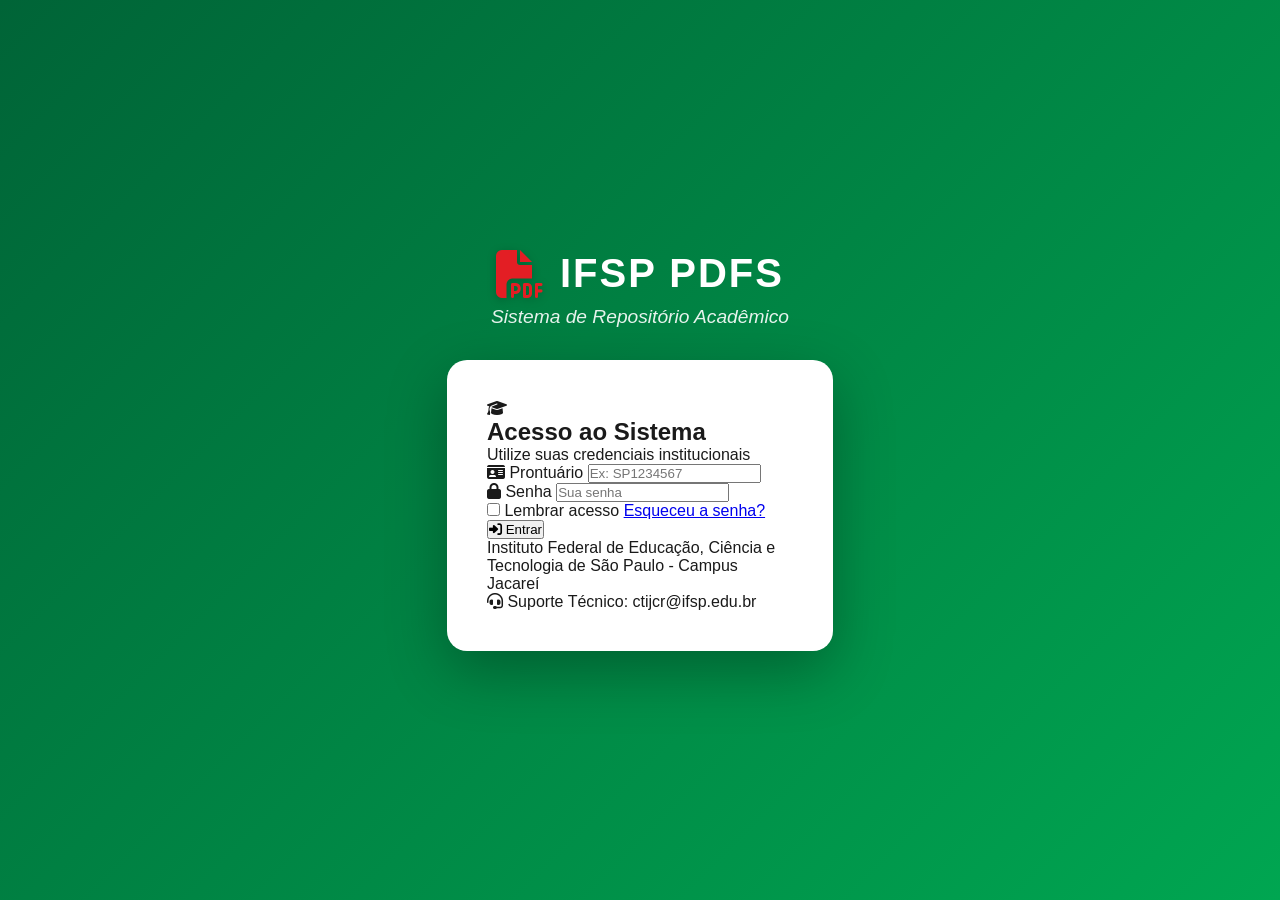
<file: index.html>
<!DOCTYPE html>
<html lang="pt-BR">
<head>
    <meta charset="UTF-8">
    <meta name="viewport" content="width=device-width, initial-scale=1.0">
    <title>IFSP PDFs - Repositório de Documentos Acadêmicos</title>
    <link rel="stylesheet" href="style.css">
    <link rel="stylesheet" href="https://cdnjs.cloudflare.com/ajax/libs/font-awesome/6.4.0/css/all.min.css">
</head>
<body>
    <header>
        <div class="header-top">
            <div class="user-info" id="userInfo">
                <i class="fas fa-user-circle"></i>
                <span id="userName"></span>
                <span class="user-prontuario" id="userProntuario"></span>
            </div>
            <button class="logout-btn" onclick="logout()">
                <i class="fas fa-sign-out-alt"></i> Sair
            </button>
        </div>
        <div class="logo-container">
            <i class="fas fa-file-pdf"></i>
            <h1>IFSP PDFs</h1>
        </div>
        <p class="subtitle">Repositório de Documentos Acadêmicos</p>
    </header>

    <main>
        <!-- Seção de Upload -->
        <section class="upload-section">
            <div class="upload-container">
                <h2><i class="fas fa-cloud-upload-alt"></i> Submeter Documento Acadêmico</h2>
                <form id="uploadForm">
                    <div class="form-row">
                        <div class="form-group">
                            <label for="tipoDocumento"><i class="fas fa-tag"></i> Tipo de Documento *</label>
                            <select id="tipoDocumento" required>
                                <option value="">Selecione o tipo...</option>
                                <option value="tcc">TCC - Trabalho de Conclusão de Curso</option>
                                <option value="dissertacao">Dissertação de Mestrado</option>
                                <option value="tese">Tese de Doutorado</option>
                                <option value="artigo">Artigo Científico</option>
                                <option value="relatorio">Relatório Técnico</option>
                                <option value="projeto">Projeto de Pesquisa</option>
                                <option value="monografia">Monografia</option>
                                <option value="resumo">Resumo Expandido</option>
                                <option value="outro">Outro Documento Acadêmico</option>
                            </select>
                        </div>

                        <div class="form-group">
                            <label for="curso"><i class="fas fa-book"></i> Curso *</label>
                            <select id="curso" required>
                                <option value="">Selecione o curso...</option>
                                <option value="ads">Análise e Desenvolvimento de Sistemas</option>
                                <option value="cc">Ciência da Computação</option>
                                <option value="pedagogia">Pedagogia</option>
                                <option value="ddi">Design de Interiores</option>
                                <option value="aeu">Arquitetura e Urbanismo</option>
                                <option value="administracao">Administração</option>
                                <option value="outro">Outro</option>
                            </select>
                        </div>
                    </div>

                    <div class="form-group">
                        <label for="titulo"><i class="fas fa-heading"></i> Título do Trabalho *</label>
                        <input type="text" id="titulo" placeholder="Digite o título completo" required>
                    </div>

                    <div class="form-group">
                        <label for="autores"><i class="fas fa-users"></i> Autores/Colaboradores *</label>
                        <input type="text" id="autores" placeholder="Nome dos autores separados por vírgula" required>
                        <small>Ex: João Silva, Maria Santos</small>
                    </div>

                    <div class="form-row">
                        <div class="form-group">
                            <label for="orientador"><i class="fas fa-chalkboard-teacher"></i> Orientador</label>
                            <input type="text" id="orientador" placeholder="Nome do orientador">
                        </div>

                        <div class="form-group">
                            <label for="ano"><i class="fas fa-calendar-alt"></i> Ano *</label>
                            <input type="number" id="ano" min="2000" max="2030" value="2024" required>
                        </div>
                    </div>

                    <div class="form-group">
                        <label for="palavrasChave"><i class="fas fa-key"></i> Palavras-chave</label>
                        <input type="text" id="palavrasChave" placeholder="Ex: IA, Educação, Python">
                    </div>

                    <div class="file-input-wrapper" id="dropZone">
                        <input type="file" id="pdfFile" accept=".pdf" required style="display: none;">
                        <label for="pdfFile" class="file-label">
                            <i class="fas fa-folder-open"></i>
                            <span>Escolher arquivo PDF *</span>
                        </label>
                        <p id="fileName" class="file-name">Nenhum arquivo selecionado</p>
                        <div class="drag-drop-hint"><i class="fas fa-mouse-pointer"></i> Ou arraste e solte o PDF aqui</div>
                    </div>

                    <button type="submit" class="upload-btn" id="btnSubmit">
                        <span class="btn-text"><i class="fas fa-upload"></i> Submeter Documento</span>
                        <span class="loader" style="display: none;"><i class="fas fa-spinner fa-spin"></i> Processando...</span>
                    </button>
                </form>
                <div id="uploadStatus" class="status-message"></div>
            </div>
        </section>

        <!-- Seção de Filtros -->
        <section class="filters-section">
            <div class="filters-container">
                <h3><i class="fas fa-filter"></i> Filtrar Documentos</h3>
                
                <div class="filters-row">
                    <div class="filter-group search-group">
                        <i class="fas fa-search"></i>
                        <input type="text" id="searchInput" placeholder="Buscar por título, autor, orientador ou palavra-chave...">
                    </div>

                    <div class="filter-group">
                        <label><i class="fas fa-tag"></i> Tipo</label>
                        <select id="filterType">
                            <option value="">Todos</option>
                            <option value="tcc">TCC</option>
                            <option value="dissertacao">Dissertação</option>
                            <option value="tese">Tese</option>
                            <option value="artigo">Artigo</option>
                            <option value="relatorio">Relatório</option>
                            <option value="projeto">Projeto</option>
                            <option value="monografia">Monografia</option>
                            <option value="resumo">Resumo</option>
                        </select>
                    </div>

                    <div class="filter-group">
                        <label><i class="fas fa-book"></i> Curso</label>
                        <select id="filterCourse">
                            <option value="">Todos</option>
                            <option value="ads">Análise e Desenvolvimento de Sistemas</option>
                            <option value="cc">Ciência da Computação</option>
                            <option value="pedagogia">Pedagogia</option>
                            <option value="ddi">Design de Interiores</option>
                            <option value="aeu">Arquitetura e Urbanismo</option>
                            <option value="administracao">Administração</option>
                        </select>
                    </div>

                    <div class="filter-group">
                        <label><i class="fas fa-calendar"></i> Ano</label>
                        <select id="filterYear">
                            <option value="">Todos</option>
                        </select>
                    </div>

                    <button id="clearFiltersBtn" class="clear-filters-btn">
                        <i class="fas fa-times"></i> Limpar
                    </button>
                </div>

                <div class="filter-stats">
                    <div class="stats-left">
                        Mostrando <span id="resultsCount">0</span> documento(s)
                    </div>
                    <div class="stats-right">
                        <label>Ordenar por:</label>
                        <select id="sortBy">
                            <option value="date">📅 Mais recente</option>
                            <option value="title">🔤 Título (A-Z)</option>
                            <option value="downloads">📥 Mais baixados</option>
                            <option value="year">📆 Ano (decrescente)</option>
                        </select>
                        <button id="exportBtn" class="export-btn" title="Exportar para CSV">
                            <i class="fas fa-download"></i> CSV
                        </button>
                    </div>
                </div>
            </div>
        </section>

        <!-- Lista de PDFs -->
        <section class="pdfs-section">
            <div id="pdfsList" class="pdfs-grid">
                <div class="loading">
                    <i class="fas fa-spinner fa-spin"></i>
                    <p>Carregando documentos...</p>
                </div>
            </div>
        </section>
    </main>

    <!-- Modal de Detalhes -->
    <div id="documentModal" class="modal">
        <div class="modal-content">
            <span class="close-modal" onclick="closeModal()">&times;</span>
            <div class="modal-header">
                <span class="document-type-badge" id="modalType"></span>
                <h2 id="modalTitle"></h2>
            </div>
            <div class="modal-body">
                <div class="modal-info">
                    <p><i class="fas fa-users"></i> <strong>Autores:</strong> <span id="modalAuthors"></span></p>
                    <p><i class="fas fa-chalkboard-teacher"></i> <strong>Orientador:</strong> <span id="modalAdvisor"></span></p>
                    <p><i class="fas fa-calendar"></i> <strong>Ano:</strong> <span id="modalYear"></span></p>
                    <p><i class="fas fa-book"></i> <strong>Curso:</strong> <span id="modalCourse"></span></p>
                    <p><i class="fas fa-key"></i> <strong>Palavras-chave:</strong> <span id="modalKeywords"></span></p>
                    <p><i class="fas fa-user"></i> <strong>Enviado por:</strong> <span id="modalUploader"></span></p>
                    <p><i class="fas fa-clock"></i> <strong>Data de envio:</strong> <span id="modalDate"></span></p>
                </div>
                <div class="modal-actions">
                    <button class="download-btn" id="modalDownload">
                        <i class="fas fa-download"></i> Baixar PDF
                    </button>
                    <button class="share-btn" id="modalShare" onclick="shareCurrentDocument()">
                        <i class="fas fa-share-alt"></i> Compartilhar
                    </button>
                    <button class="delete-btn" id="modalDelete" style="display:none;">
                        <i class="fas fa-trash"></i> Excluir
                    </button>
                </div>
            </div>
        </div>
    </div>

    <footer>
        <p>&copy; 2026 IFSP PDFs - Instituto Federal de São Paulo</p>
        <div class="footer-links">
            <a href="#"><i class="fas fa-info-circle"></i> Sobre</a>
            <a href="#"><i class="fas fa-envelope"></i> Contato</a>
            <a href="#"><i class="fas fa-shield-alt"></i> Privacidade</a>
        </div>
    </footer>

    <div id="notification" class="notification"></div>
    
    <script src="auth.js"></script>
    <script src="script.js"></script>
</body>
</html>
</file>
<file: style.css>
/* Reset e Estilos Globais */
* {
    margin: 0;
    padding: 0;
    box-sizing: border-box;
}

:root {
    --ifsp-green: #006437;
    --ifsp-light-green: #00A651;
    --ifsp-white: #FFFFFF;
    --ifsp-red: #E31E24;
    --ifsp-dark: #1a1a1a;
    --ifsp-gray: #f5f5f5;
    --ifsp-border: #e0e0e0;
}

body {
    font-family: 'Segoe UI', Tahoma, Geneva, Verdana, sans-serif;
    background: linear-gradient(135deg, var(--ifsp-gray) 0%, var(--ifsp-white) 100%);
    min-height: 100vh;
    color: var(--ifsp-dark);
}

/* Header */
header {
    background: linear-gradient(135deg, var(--ifsp-green) 0%, var(--ifsp-light-green) 100%);
    color: var(--ifsp-white);
    padding: 3rem 2rem;
    text-align: center;
    box-shadow: 0 4px 20px rgba(0, 100, 55, 0.3);
    position: relative;
    overflow: hidden;
}

header::before {
    content: '';
    position: absolute;
    top: 0;
    left: 0;
    right: 0;
    bottom: 0;
    background: url('data:image/svg+xml,<svg xmlns="http://www.w3.org/2000/svg" viewBox="0 0 1440 320"><path fill="rgba(255,255,255,0.05)" d="M0,96L48,112C96,128,192,160,288,186.7C384,213,480,235,576,213.3C672,192,768,128,864,128C960,128,1056,192,1152,208C1248,224,1344,192,1392,176L1440,160L1440,320L1392,320C1344,320,1248,320,1152,320C1056,320,960,320,864,320C768,320,672,320,576,320C480,320,384,320,288,320C192,320,96,320,48,320L0,320Z"></path></svg>') no-repeat bottom;
    background-size: cover;
}

.logo-container {
    display: flex;
    align-items: center;
    justify-content: center;
    gap: 1rem;
    margin-bottom: 0.5rem;
}

.logo-container i {
    font-size: 3rem;
    color: var(--ifsp-red);
    filter: drop-shadow(0 2px 4px rgba(0,0,0,0.2));
}

.logo-container h1 {
    font-size: 2.5rem;
    font-weight: 700;
    text-transform: uppercase;
    letter-spacing: 2px;
}

.subtitle {
    font-size: 1.2rem;
    opacity: 0.9;
    font-style: italic;
}

/* Main Content */
main {
    max-width: 1200px;
    margin: -2rem auto 2rem;
    padding: 0 2rem;
    position: relative;
    z-index: 1;
}

/* Upload Section */
.upload-section {
    background: var(--ifsp-white);
    border-radius: 20px;
    padding: 2rem;
    margin-bottom: 2rem;
    box-shadow: 0 10px 30px rgba(0, 0, 0, 0.1);
    border: 2px solid var(--ifsp-border);
    transition: transform 0.3s ease, box-shadow 0.3s ease;
}

.upload-section:hover {
    transform: translateY(-2px);
    box-shadow: 0 15px 40px rgba(0, 100, 55, 0.15);
}

.upload-container h2 {
    color: var(--ifsp-green);
    margin-bottom: 1.5rem;
    font-size: 1.5rem;
    display: flex;
    align-items: center;
    gap: 0.5rem;
}

.upload-container h2 i {
    color: var(--ifsp-red);
}

.file-input-wrapper {
    margin-bottom: 1.5rem;
}

.file-input-wrapper input[type="file"] {
    display: none;
}

.file-label {
    display: inline-flex;
    align-items: center;
    gap: 0.5rem;
    padding: 1rem 2rem;
    background: var(--ifsp-gray);
    border: 2px dashed var(--ifsp-green);
    border-radius: 10px;
    cursor: pointer;
    transition: all 0.3s ease;
    font-weight: 500;
    color: var(--ifsp-green);
}

.file-label:hover {
    background: var(--ifsp-green);
    color: var(--ifsp-white);
    border-color: var(--ifsp-green);
}

.file-label i {
    font-size: 1.2rem;
}

.file-name {
    margin-top: 0.5rem;
    color: #666;
    font-size: 0.9rem;
}

.upload-btn {
    background: var(--ifsp-green);
    color: var(--ifsp-white);
    border: none;
    padding: 1rem 2rem;
    border-radius: 10px;
    font-size: 1rem;
    font-weight: 600;
    cursor: pointer;
    transition: all 0.3s ease;
    display: inline-flex;
    align-items: center;
    gap: 0.5rem;
}

.upload-btn:hover {
    background: var(--ifsp-red);
    transform: translateY(-2px);
    box-shadow: 0 5px 15px rgba(227, 30, 36, 0.4);
}

.status-message {
    margin-top: 1rem;
    padding: 0.75rem;
    border-radius: 10px;
    display: none;
}

.status-message.success {
    display: block;
    background: #d4edda;
    color: #155724;
    border: 1px solid #c3e6cb;
}

.status-message.error {
    display: block;
    background: #f8d7da;
    color: #721c24;
    border: 1px solid #f5c6cb;
}

/* PDFs Section */
.pdfs-section {
    background: var(--ifsp-white);
    border-radius: 20px;
    padding: 2rem;
    box-shadow: 0 10px 30px rgba(0, 0, 0, 0.1);
    border: 2px solid var(--ifsp-border);
}

.pdfs-header {
    display: flex;
    justify-content: space-between;
    align-items: center;
    margin-bottom: 2rem;
    flex-wrap: wrap;
    gap: 1rem;
}

.pdfs-header h2 {
    color: var(--ifsp-green);
    font-size: 1.5rem;
    display: flex;
    align-items: center;
    gap: 0.5rem;
}

.pdfs-header h2 i {
    color: var(--ifsp-red);
}

.search-container {
    position: relative;
}

.search-container input {
    padding: 0.75rem 1rem 0.75rem 2.5rem;
    border: 2px solid var(--ifsp-border);
    border-radius: 10px;
    font-size: 0.9rem;
    width: 300px;
    transition: all 0.3s ease;
}

.search-container input:focus {
    outline: none;
    border-color: var(--ifsp-green);
    box-shadow: 0 0 0 3px rgba(0, 100, 55, 0.1);
}

.search-container i {
    position: absolute;
    left: 1rem;
    top: 50%;
    transform: translateY(-50%);
    color: #999;
}

.pdfs-grid {
    display: grid;
    grid-template-columns: repeat(auto-fill, minmax(280px, 1fr));
    gap: 1.5rem;
}

.pdf-card {
    background: var(--ifsp-white);
    border: 2px solid var(--ifsp-border);
    border-radius: 15px;
    padding: 1.5rem;
    transition: all 0.3s ease;
    position: relative;
    overflow: hidden;
}

.pdf-card::before {
    content: '';
    position: absolute;
    top: 0;
    left: 0;
    right: 0;
    height: 4px;
    background: linear-gradient(90deg, var(--ifsp-green), var(--ifsp-red));
}

.pdf-card:hover {
    transform: translateY(-5px);
    box-shadow: 0 10px 30px rgba(0, 0, 0, 0.15);
    border-color: var(--ifsp-green);
}

.pdf-icon {
    font-size: 2.5rem;
    color: var(--ifsp-red);
    margin-bottom: 1rem;
}

.pdf-info h3 {
    color: var(--ifsp-dark);
    margin-bottom: 0.5rem;
    font-size: 1.1rem;
    word-break: break-word;
}

.pdf-info p {
    color: #666;
    font-size: 0.9rem;
    margin-bottom: 1rem;
}

.pdf-actions {
    display: flex;
    gap: 0.5rem;
}

.download-btn, .delete-btn {
    padding: 0.5rem 1rem;
    border: none;
    border-radius: 8px;
    font-size: 0.9rem;
    cursor: pointer;
    transition: all 0.3s ease;
    display: inline-flex;
    align-items: center;
    gap: 0.3rem;
}

.download-btn {
    background: var(--ifsp-green);
    color: var(--ifsp-white);
    flex: 1;
}

.download-btn:hover {
    background: var(--ifsp-light-green);
    transform: translateY(-2px);
}

.delete-btn {
    background: var(--ifsp-white);
    color: var(--ifsp-red);
    border: 1px solid var(--ifsp-red);
}

.delete-btn:hover {
    background: var(--ifsp-red);
    color: var(--ifsp-white);
}

.loading {
    grid-column: 1 / -1;
    text-align: center;
    padding: 3rem;
    color: #666;
}

.loading i {
    font-size: 3rem;
    color: var(--ifsp-green);
    margin-bottom: 1rem;
}

/* Footer */
footer {
    background: var(--ifsp-green);
    color: var(--ifsp-white);
    padding: 2rem;
    text-align: center;
    margin-top: 3rem;
}

.footer-links {
    display: flex;
    justify-content: center;
    gap: 2rem;
    margin-top: 1rem;
}

.footer-links a {
    color: var(--ifsp-white);
    text-decoration: none;
    transition: color 0.3s ease;
    display: flex;
    align-items: center;
    gap: 0.3rem;
}

.footer-links a:hover {
    color: var(--ifsp-red);
}

/* Notifications */
.notification {
    position: fixed;
    top: 20px;
    right: 20px;
    padding: 1rem 1.5rem;
    border-radius: 10px;
    color: white;
    font-weight: 500;
    transform: translateX(120%);
    transition: transform 0.3s ease;
    z-index: 1000;
    box-shadow: 0 5px 20px rgba(0,0,0,0.3);
}

.notification.show {
    transform: translateX(0);
}

.notification.success {
    background: var(--ifsp-green);
}

.notification.error {
    background: var(--ifsp-red);
}

/* Responsividade */
@media (max-width: 768px) {
    .logo-container h1 {
        font-size: 2rem;
    }
    
    .pdfs-header {
        flex-direction: column;
    }
    
    .search-container input {
        width: 100%;
    }
    
    .pdfs-grid {
        grid-template-columns: 1fr;
    }
    
    main {
        padding: 0 1rem;
    }
    
    .footer-links {
        flex-direction: column;
        gap: 0.5rem;
    }
}

/* Animações */
@keyframes slideIn {
    from {
        opacity: 0;
        transform: translateY(20px);
    }
    to {
        opacity: 1;
        transform: translateY(0);
    }
}

.pdf-card {
    animation: slideIn 0.5s ease-out;
}

/* Adicione ao final do seu style.css existente */

/* Estilos da Página de Login */
.login-body {
    background: linear-gradient(135deg, var(--ifsp-green) 0%, var(--ifsp-light-green) 100%);
    min-height: 100vh;
    display: flex;
    align-items: center;
    justify-content: center;
}

.login-container {
    width: 100%;
    max-width: 450px;
    padding: 2rem;
}

.login-header {
    text-align: center;
    color: var(--ifsp-white);
    margin-bottom: 2rem;
}

.login-card {
    background: var(--ifsp-white);
    border-radius: 20px;
    padding: 2.5rem;
    box-shadow: 0 20px 60px rgba(0, 0, 0, 0.3);
    animation: slideUp 0.5s ease-out;
}

@keyframes slideUp {
    from {
        opacity: 0;
        transform: translateY(30px);
    }
    to {
        opacity: 1;
        transform: translateY(0);
    }
}

@keyframes shake {
    0%, 100% { transform: translateX(0); }
    10%, 30%, 50%, 70%, 90% { transform: translateX(-10px); }
    20%, 40%, 60%, 80% { transform: translateX(10px); }
}
/* Seção de Filtros */
.filters-section {
    background: white;
    border-radius: 12px;
    padding: 20px;
    margin-bottom: 25px;
    box-shadow: 0 2px 8px rgba(0,0,0,0.1);
}

.filters-container h3 {
    margin: 0 0 15px 0;
    color: #2c3e50;
    font-size: 1.2rem;
}

.filters-row {
    display: flex;
    flex-wrap: wrap;
    gap: 15px;
    align-items: flex-end;
}

.filter-group {
    flex: 1;
    min-width: 150px;
}

.filter-group.search-group {
    flex: 2;
    min-width: 250px;
    position: relative;
}

.filter-group.search-group i {
    position: absolute;
    left: 12px;
    top: 38px;
    color: #999;
}

.filter-group label {
    display: block;
    font-size: 0.85rem;
    font-weight: 600;
    margin-bottom: 5px;
    color: #555;
}

.filter-group input,
.filter-group select {
    width: 100%;
    padding: 10px 12px;
    border: 1px solid #ddd;
    border-radius: 8px;
    font-size: 0.9rem;
    transition: all 0.3s;
}

.filter-group.search-group input {
    padding-left: 35px;
}

.filter-group input:focus,
.filter-group select:focus {
    outline: none;
    border-color: #3498db;
    box-shadow: 0 0 0 3px rgba(52,152,219,0.1);
}

.clear-filters-btn {
    background: #e74c3c;
    color: white;
    border: none;
    padding: 10px 18px;
    border-radius: 8px;
    cursor: pointer;
    font-size: 0.9rem;
    transition: all 0.3s;
}

.clear-filters-btn:hover {
    background: #c0392b;
    transform: scale(1.02);
}

.filter-stats {
    margin-top: 15px;
    padding-top: 12px;
    border-top: 1px solid #eee;
    font-size: 0.9rem;
    color: #666;
}

.filter-stats span {
    font-weight: bold;
    color: #3498db;
}
/* ===== NOVAS MELHORIAS ===== */

/* Estatísticas e controles */
.filter-stats {
    display: flex;
    justify-content: space-between;
    align-items: center;
    flex-wrap: wrap;
    gap: 15px;
    margin-top: 15px;
    padding-top: 12px;
    border-top: 1px solid #eee;
}

.stats-left {
    font-size: 0.9rem;
    color: #666;
}

.stats-left span {
    font-weight: bold;
    color: #3498db;
}

.stats-right {
    display: flex;
    gap: 10px;
    align-items: center;
}

.stats-right label {
    font-size: 0.85rem;
    color: #555;
    margin: 0;
}

.stats-right select {
    padding: 6px 10px;
    border: 1px solid #ddd;
    border-radius: 6px;
    font-size: 0.85rem;
    cursor: pointer;
}

.export-btn {
    background: var(--ifsp-green);
    color: white;
    border: none;
    padding: 6px 12px;
    border-radius: 6px;
    cursor: pointer;
    font-size: 0.85rem;
    transition: all 0.3s;
}

.export-btn:hover {
    background: var(--ifsp-light-green);
    transform: scale(1.02);
}

/* Drag & Drop */
.drag-drop-hint {
    font-size: 0.8rem;
    color: #999;
    text-align: center;
    margin-top: 8px;
}

.upload-container.drag-over {
    border: 2px dashed var(--ifsp-green);
    background: rgba(0, 100, 55, 0.05);
}

/* Botão Compartilhar */
.share-btn {
    background: #3498db;
    color: white;
    border: none;
    padding: 0.5rem 1rem;
    border-radius: 8px;
    cursor: pointer;
    transition: all 0.3s;
    display: inline-flex;
    align-items: center;
    gap: 0.3rem;
}

.share-btn:hover {
    background: #2980b9;
    transform: translateY(-2px);
}

/* Modal actions layout */
.modal-actions {
    display: flex;
    gap: 10px;
    flex-wrap: wrap;
}

/* Responsividade para stats */
@media (max-width: 768px) {
    .filter-stats {
        flex-direction: column;
        align-items: flex-start;
    }
    
    .stats-right {
        width: 100%;
        justify-content: space-between;
    }
    
    .stats-right select {
        flex: 1;
    }
}
</file>
